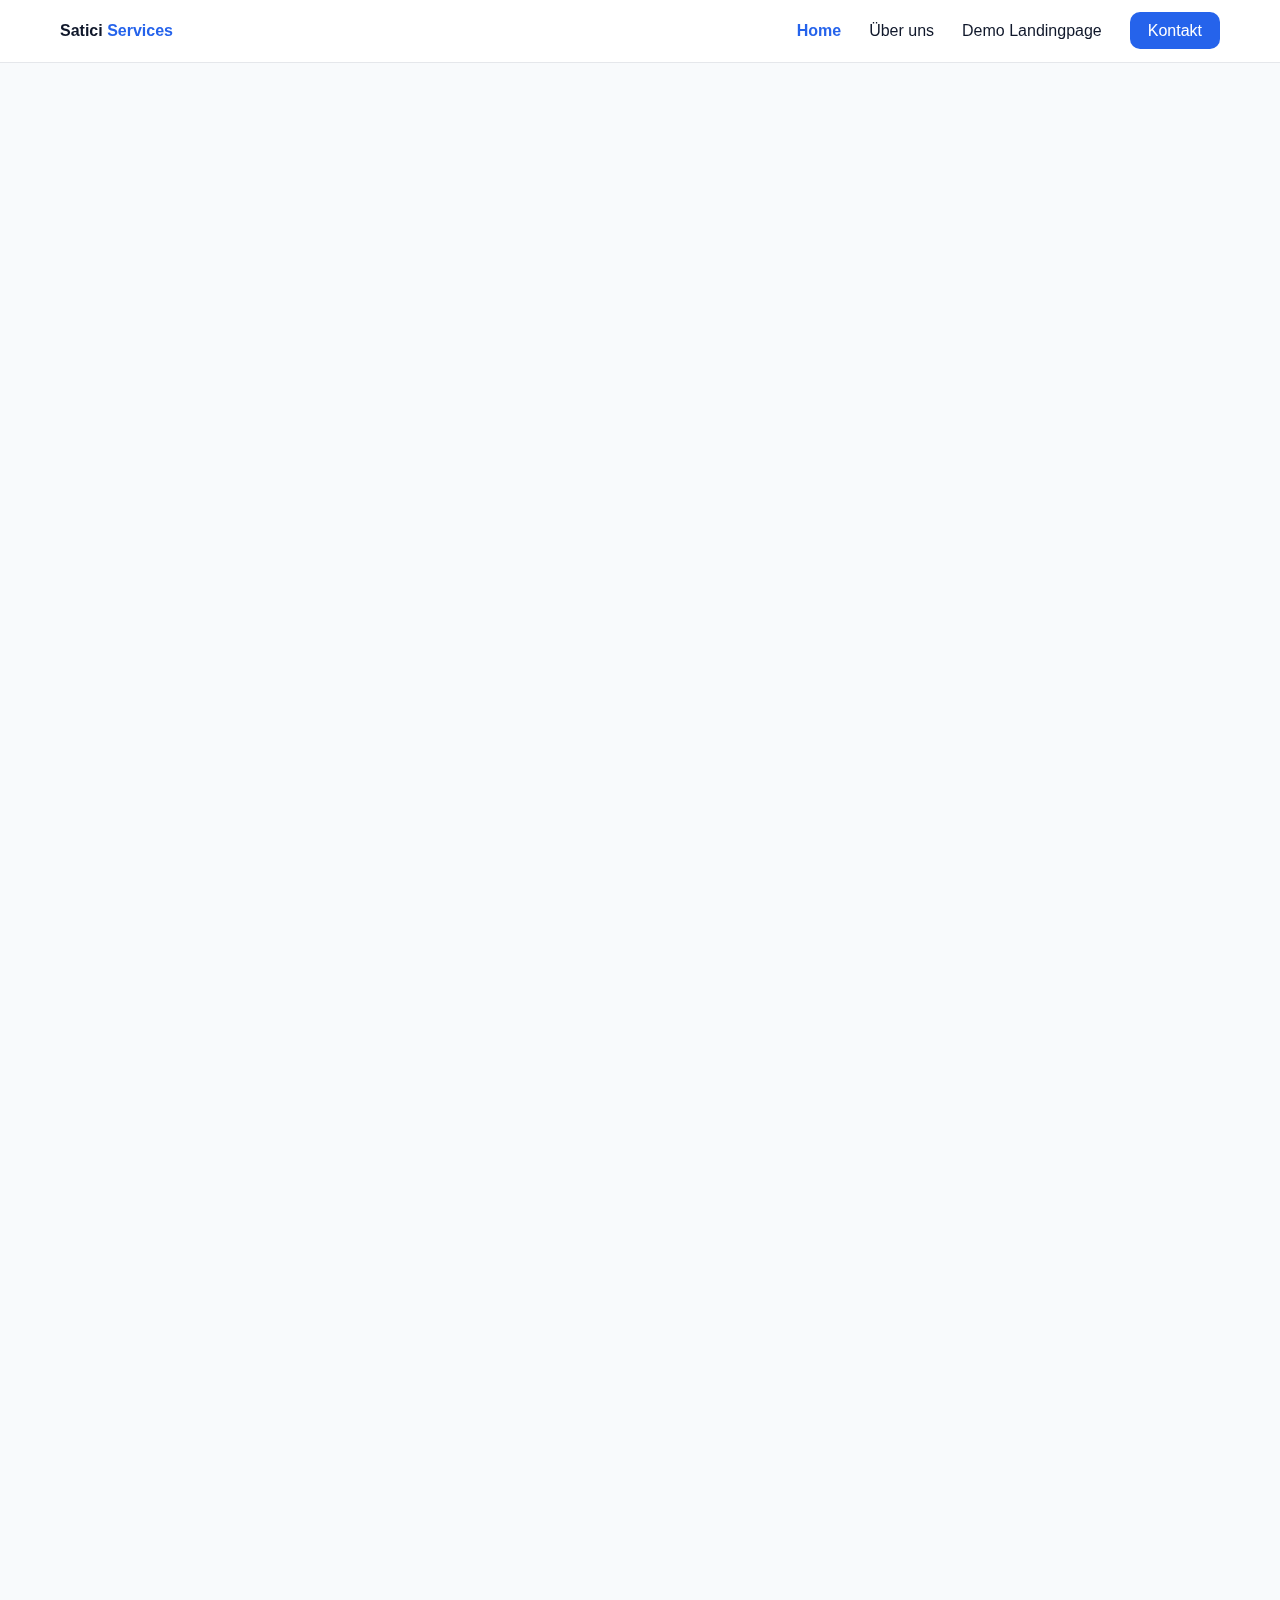
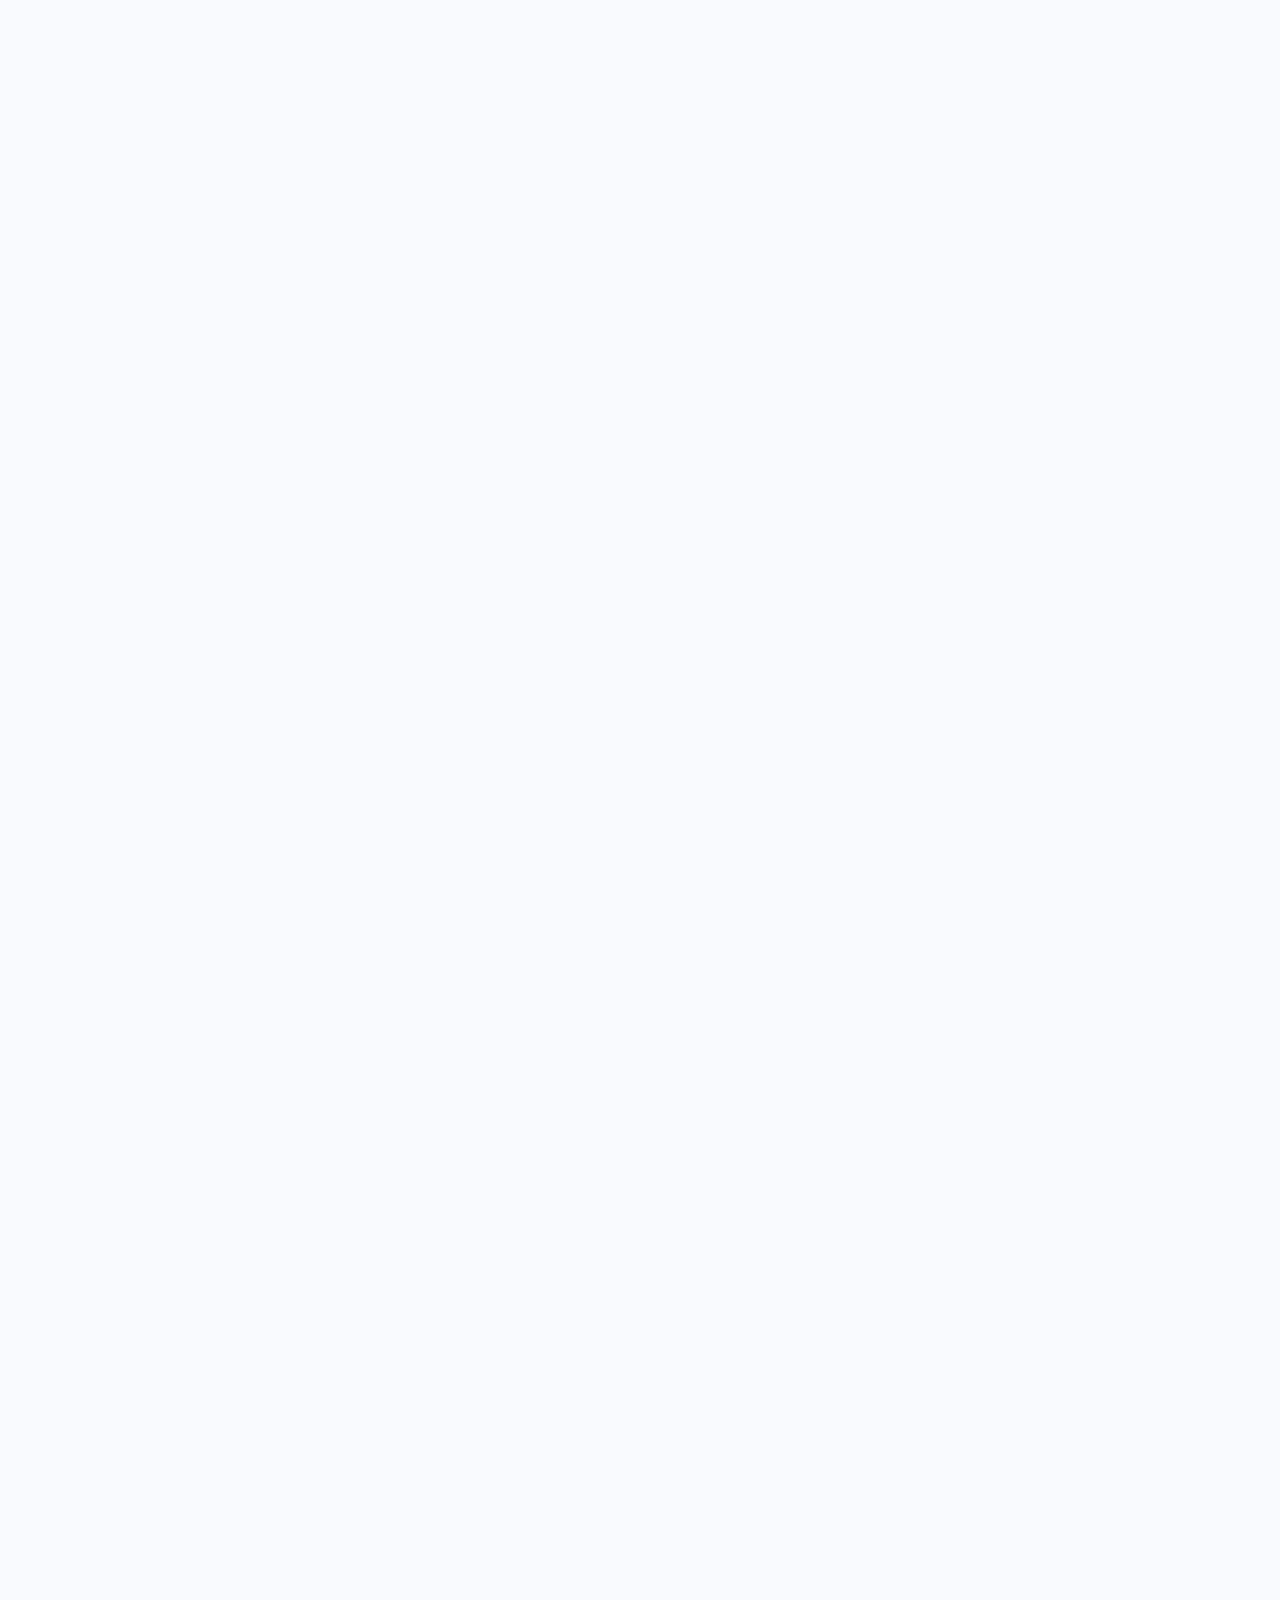
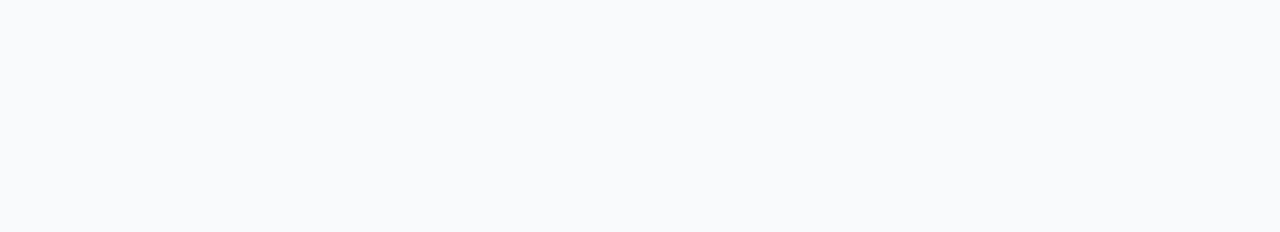
<file: index.html>
<!DOCTYPE html>
<html lang="de">
<head>
  <meta charset="UTF-8">
  <meta name="viewport" content="width=device-width, initial-scale=1.0">
  <title>Satici Services – Mehr Anrufe für lokale Dienstleister</title>
  <meta name="description" content="Wir helfen lokalen Dienstleistern, über Google gezielt Anrufe von zahlungsbereiten Kunden zu bekommen.">
  <link rel="stylesheet" href="style.css">
</head>
<body>

  <!-- ===== NAVBAR ===== -->
  <header class="navbar">
    <div class="nav-container">

      <div class="logo">Satici <span>Services</span></div>

      <!-- NAV LINKS -->
      <ul class="nav-links">
        <li><a href="/" class="active">Home</a></li>
        <li><a href="/about.html">Über uns</a></li>
        <li><a href="/demo-landingpage.html">Demo Landingpage</a></li>
        <li><a href="mailto:kssatici1726@gmail.com" class="nav-cta">Kontakt</a></li>
      </ul>

      <!-- BURGER MENU -->
      <div class="burger-menu">
        <span></span>
        <span></span>
        <span></span>
      </div>

    </div>
  </header>

  <!-- ===== HERO ===== -->
  <section class="hero fade-section" id="hero">
    <div class="container hero-grid">
      <div class="hero-text">
        <h1>Mehr Anrufe für lokale Dienstleister <span>– ohne Technik-Stress</span></h1>
        <p>
          Wir helfen Betrieben dabei, über Google gezielt Anrufe von Menschen zu bekommen,
          die jetzt eine Lösung brauchen und bereit sind zu zahlen.
        </p>
        <div class="hero-cta">
          <a href="mailto:kssatici1726@gmail.com" class="cta-primary">Kostenlose Demo anfordern</a>
          <a href="#services" class="cta-secondary">Mehr erfahren</a>
        </div>
      </div>
      <div class="hero-image">
        <img src="hero-call.png" alt="Neuer Kundenanruf">
      </div>
    </div>
  </section>

  <!-- ===== TRUST SECTION ===== -->
<section class="trust fade-section">
  <div class="container">
    <h2 style="text-align:center;">
      Warum lokale Dienstleister mit uns arbeiten
    </h2>
    <p class="section-intro" style="text-align:center;">
      Kein kompliziertes Marketing. Kein unnötiger Aufwand.
      Unser Fokus liegt ausschließlich darauf,
      neue Kundenanrufe für Ihren Betrieb zu generieren.
    </p>
    <div class="trust-grid">
      <div class="trust-item">
        <h3>📞 Fokus auf echte Anrufe</h3>
        <p>
          Keine Klick-Kampagnen ohne Ergebnis.
          Wir optimieren ausschließlich auf Kunden,
          die direkt Kontakt aufnehmen.
        </p>
      </div>
      <div class="trust-item">
        <h3>⚡ Schnell einsatzbereit</h3>
        <p>
          Ihre Kampagne kann innerhalb weniger Tage
          live gehen – ohne technischen Aufwand
          für Ihren Betrieb.
        </p>
      </div>
      <div class="trust-item">
        <h3>🎯 Lokale Zielgruppe</h3>
        <p>
          Anzeigen werden nur Menschen angezeigt,
          die aktiv nach einem Dienstleister
          in Ihrer Region suchen.
        </p>
      </div>
      <div class="trust-item">
        <h3>📊 Transparente Ergebnisse</h3>
        <p>
          Sie sehen genau,
          wie viele Anfragen und Anrufe
          tatsächlich entstehen.
        </p>
      </div>
    </div>
  </div>
</section>
    <!-- ===== SERVICES ===== -->
  <section class="services fade-section" id="services">
    <div class="container">
      <h2>Unsere Services</h2>
      <p class="section-intro">Wir konzentrieren uns auf das, was wirklich zählt: mehr Anrufe von echten Kunden.</p>
      <div class="services-grid">
        <div class="service-card">
          <h3>Google-Ads-Kampagnen</h3>
          <p>Gezielt auf Anrufe optimiert, um zahlungsbereite Kunden zu erreichen.</p>
        </div>
        <div class="service-card">
          <h3>Landingpages</h3>
          <p>Einfache, professionelle Landingpages ohne Ablenkung.</p>
        </div>
        <div class="service-card">
          <h3>Lead-Optimierung</h3>
          <p>Keine Klicks, keine leeren Formulare – nur echte Interessenten.</p>
        </div>
      </div>
    </div>
  </section>

  <!-- ===== DEMO TEASER ===== -->
  <section class="demo-teaser fade-section" id="demo">
    <div class="container demo-box">
      <div>
        <h2>Sehen Sie unsere Demo Landingpage</h2>
        <p>So könnte Ihre eigene, fertige Landingpage aussehen – optimiert für Anrufe.</p>
        <a href="/demo-landingpage.html" class="cta-primary">Demo ansehen</a>
      </div>
      <div class="demo-preview">
        <img src="demo-preview.png" alt="Demo Landingpage Vorschau">
      </div>
    </div>
  </section>

  <!-- ===== ABOUT ===== -->
  <section class="about fade-section" id="about">
    <div class="container about-grid">
      <div class="about-image">
        <img src="about-workspace.png" alt="Arbeitsplatz Satici Services">
      </div>
      <div>
        <h2>Über Satici Services</h2>
        <p>Wir helfen kleinen Betrieben, durch gezieltes Online-Marketing mehr Kundenanrufe zu erhalten. Keine Technik, keine komplizierten Tools – einfach Ergebnisse.</p>
      </div>
    </div>
  </section>

  <!-- ===== STICKY CTA ===== -->
  <div class="sticky-cta" id="stickyCta">
    <a href="mailto:info@satici-services.de">Jetzt kostenlose Demo anfordern</a>
  </div>

  <!-- ===== FOOTER ===== -->
  <footer class="footer fade-section">
    <div class="container footer-grid">
      <div>
        <h3>Satici Services</h3>
        <p>Mehr Anrufe für lokale Dienstleister.</p>
      </div>
      <div>
        <h4>Links</h4>
        <a href="/">Home</a><br>
        <a href="/about.html">Über uns</a><br>
        <a href="/demo-landingpage">Demo Landingpage</a><br>
        <a href="mailto:kssatici1726@gmail.com">Kontakt</a><br>
        <a href="/impressum.html">Impressum</a>
        <a href="/datenschutz.html">Datenschutz</a><br>
      </div>
      <div>
        <h4>Kontakt</h4>
        <p>Email: kssatici1726@gmail.com</p>
      </div>
    </div>
    <div class="footer-bottom">
      &copy; 2026 Satici Services. Alle Rechte vorbehalten.
    </div>
  </footer>

  <!-- ===== JS EINBINDUNG ===== -->
  <script src="script.js"></script>
</body>
</html>
</file>
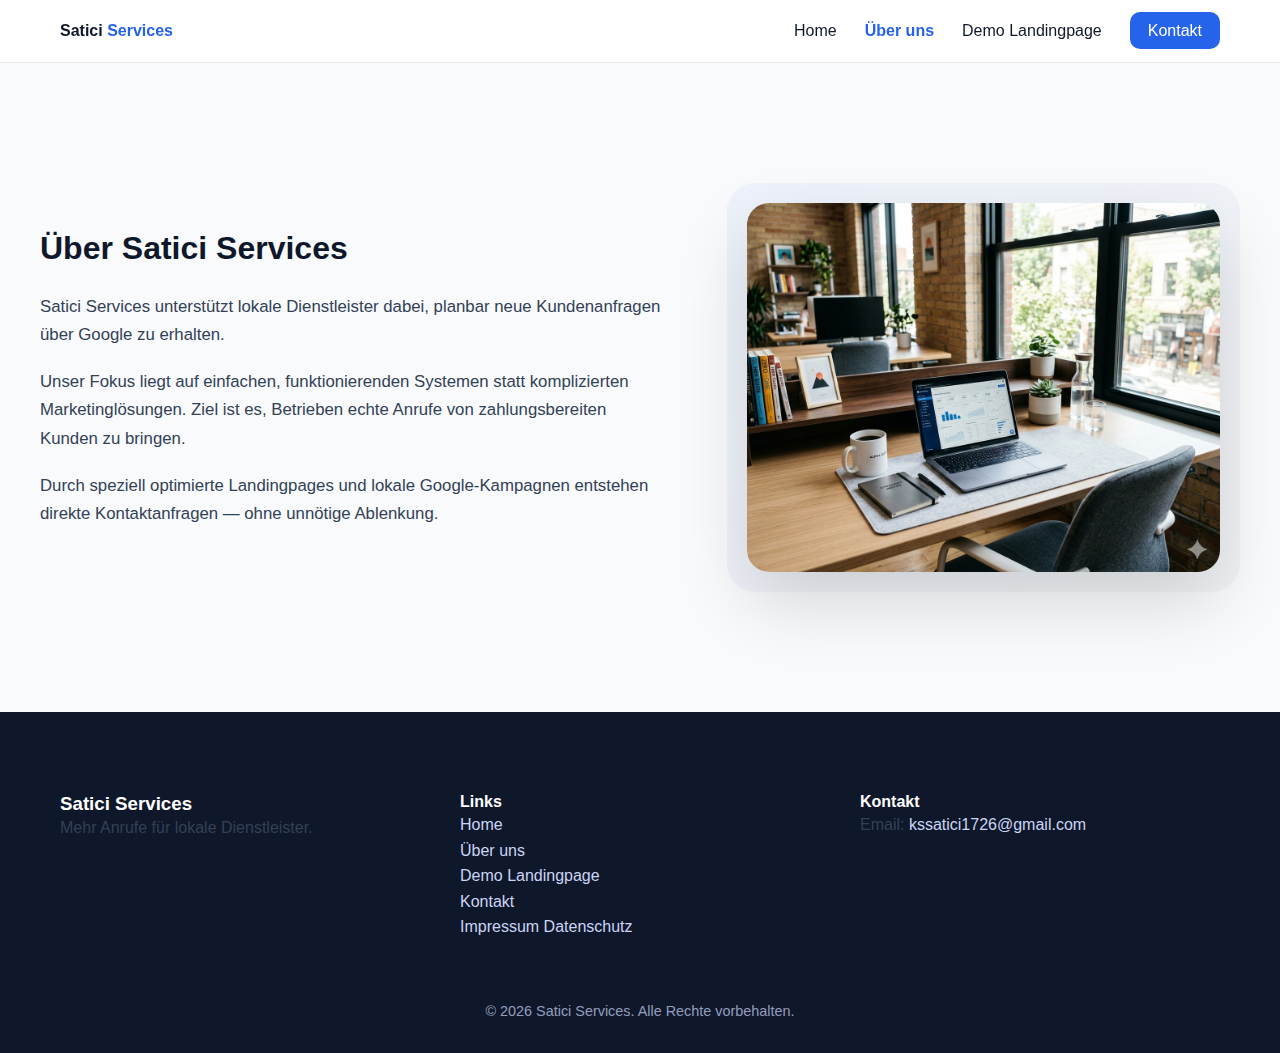
<file: about.html>
<!DOCTYPE html>
<html lang="de">
<head>
  <meta charset="UTF-8">
  <meta name="viewport" content="width=device-width, initial-scale=1.0">
  <title>Über uns | Satici Services</title>
  <link rel="stylesheet" href="style.css">
  <link rel="icon" type="image/png" href="/favicon.png">
</head>
<body>
<!-- NAVBAR -->
<header class="navbar">
  <div class="nav-container">
    <a href="/" class="logo">Satici <span>Services</span></a>
    <ul class="nav-links">
      <li><a href="/">Home</a></li>
      <li><a href="/about.html" class="active">Über uns</a></li>
      <li><a href="/demo-landingpage.html">Demo Landingpage</a></li>
      <li><a href="mailto:kssatici1726@gmail.com" class="nav-cta">Kontakt</a></li>
    </ul>
    <div class="burger-menu">
      <span></span><span></span><span></span>
    </div>
  </div>
</header>
<!-- ABOUT -->
<section class="about-section">
  <div class="about-container">
    <div class="about-text">
      <h1>Über Satici Services</h1>
      <p>
        Satici Services unterstützt lokale Dienstleister dabei,
        planbar neue Kundenanfragen über Google zu erhalten.
      </p>
      <p>
        Unser Fokus liegt auf einfachen,
        funktionierenden Systemen statt
        komplizierten Marketinglösungen.
        Ziel ist es, Betrieben echte Anrufe
        von zahlungsbereiten Kunden zu bringen.
      </p>
      <p>
        Durch speziell optimierte Landingpages
        und lokale Google-Kampagnen entstehen
        direkte Kontaktanfragen —
        ohne unnötige Ablenkung.
      </p>
    </div>
    <div class="about-image">
      <img src="about-workspace.png" alt="Arbeitsplatz">
    </div>
  </div>
</section>
  <footer class="footer">
    <div class="container footer-grid">
      <div>
        <h3>Satici Services</h3>
        <p>Mehr Anrufe für lokale Dienstleister.</p>
      </div>
      <div>
        <h4>Links</h4>
        <a href="/">Home</a><br>
        <a href="/about.html">Über uns</a><br>
        <a href="/demo-landingpage.html">Demo Landingpage</a><br>
        <a href="mailto:kssatici1726@gmail.com">Kontakt</a><br>
        <a href="/impressum.html">Impressum</a>
        <a href="/datenschutz.html">Datenschutz</a><br>
      </div>
      <div>
        <h4>Kontakt</h4>
        <p>Email: <a href="mailto:info@satici-services.de">kssatici1726@gmail.com</a></p>
      </div>
    </div>
    <div class="footer-bottom">
      &copy; 2026 Satici Services. Alle Rechte vorbehalten.
    </div>
  </footer>
  <script src="script.js"></script>
</body>
</html>
</file>
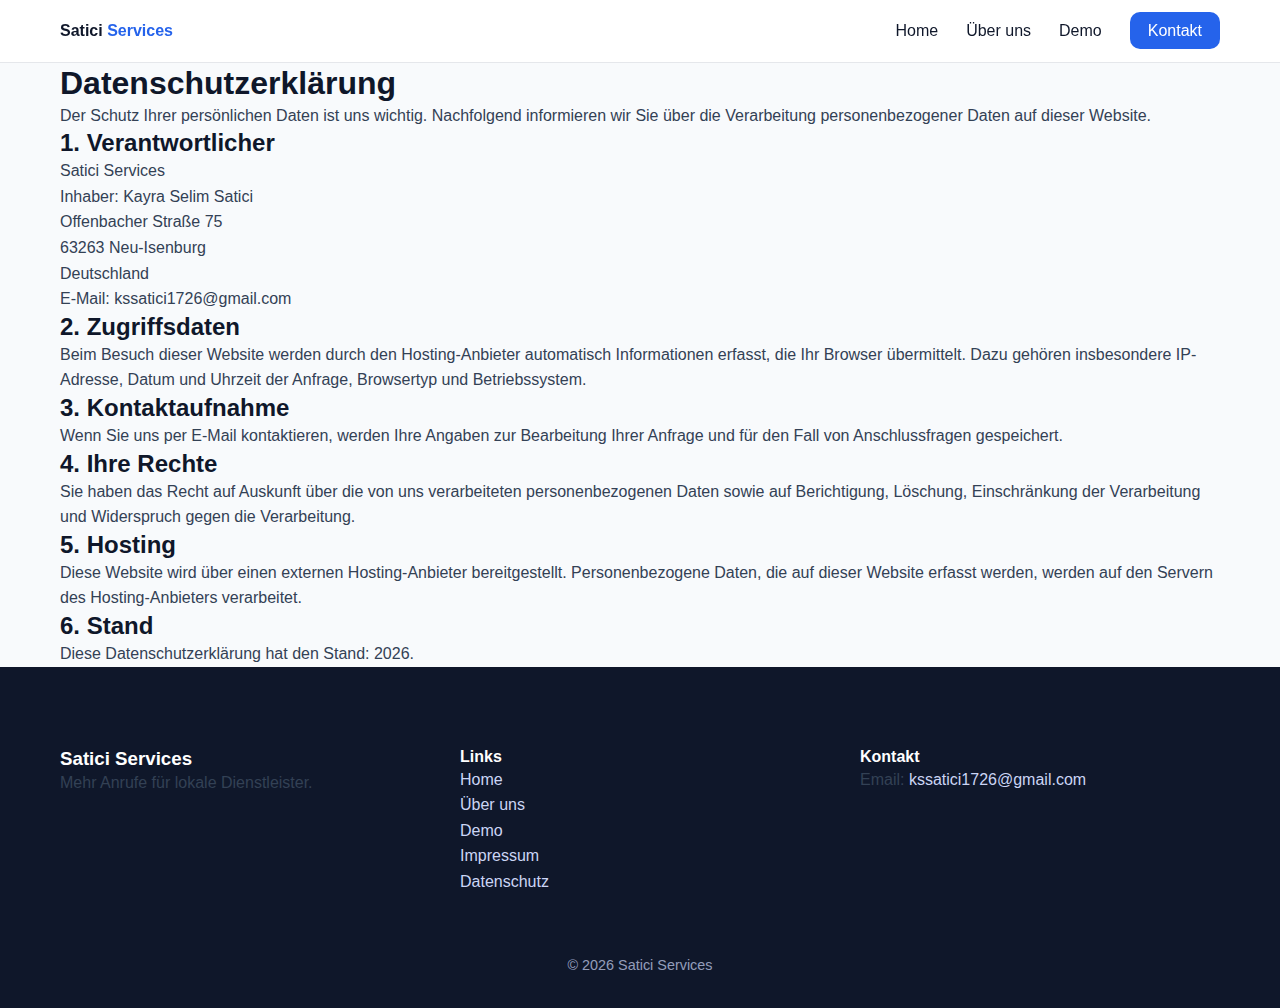
<file: datenschutz.html>
<!DOCTYPE html>
<html lang="de">
<head>
  <meta charset="UTF-8">
  <meta name="viewport" content="width=device-width, initial-scale=1.0">
  <title>Datenschutz | Satici Services</title>
  <link rel="stylesheet" href="style.css">
</head>
<body>

<header class="navbar">
  <div class="nav-container">
    <a href="/" class="logo">Satici <span>Services</span></a>

    <ul class="nav-links">
      <li><a href="/">Home</a></li>
      <li><a href="/about.html">Über uns</a></li>
      <li><a href="/demo-landingpage.html">Demo</a></li>
      <li><a href="mailto:kssatici1726@gmail.com" class="nav-cta">Kontakt</a></li>
    </ul>

    <div class="burger-menu">
      <span></span><span></span><span></span>
    </div>
  </div>
</header>

<section class="legal-section">
  <div class="container">

    <h1>Datenschutzerklärung</h1>

    <p>
      Der Schutz Ihrer persönlichen Daten ist uns wichtig. Nachfolgend informieren wir Sie über die Verarbeitung personenbezogener Daten auf dieser Website.
    </p>

    <h2>1. Verantwortlicher</h2>
    <p>
      Satici Services<br>
      Inhaber: Kayra Selim Satici<br>
      Offenbacher Straße 75<br>
      63263 Neu-Isenburg<br>
      Deutschland<br>
      E-Mail: kssatici1726@gmail.com
    </p>

    <h2>2. Zugriffsdaten</h2>
    <p>
      Beim Besuch dieser Website werden durch den Hosting-Anbieter automatisch Informationen erfasst, die Ihr Browser übermittelt. Dazu gehören insbesondere IP-Adresse, Datum und Uhrzeit der Anfrage, Browsertyp und Betriebssystem.
    </p>

    <h2>3. Kontaktaufnahme</h2>
    <p>
      Wenn Sie uns per E-Mail kontaktieren, werden Ihre Angaben zur Bearbeitung Ihrer Anfrage und für den Fall von Anschlussfragen gespeichert.
    </p>

    <h2>4. Ihre Rechte</h2>
    <p>
      Sie haben das Recht auf Auskunft über die von uns verarbeiteten personenbezogenen Daten sowie auf Berichtigung, Löschung, Einschränkung der Verarbeitung und Widerspruch gegen die Verarbeitung.
    </p>

    <h2>5. Hosting</h2>
    <p>
      Diese Website wird über einen externen Hosting-Anbieter bereitgestellt. Personenbezogene Daten, die auf dieser Website erfasst werden, werden auf den Servern des Hosting-Anbieters verarbeitet.
    </p>

    <h2>6. Stand</h2>
    <p>
      Diese Datenschutzerklärung hat den Stand: 2026.
    </p>

  </div>
</section>

<footer class="footer">
  <div class="container footer-grid">
    <div>
      <h3>Satici Services</h3>
      <p>Mehr Anrufe für lokale Dienstleister.</p>
    </div>

    <div>
      <h4>Links</h4>
      <a href="/">Home</a><br>
      <a href="/about.html">Über uns</a><br>
      <a href="/demo-landingpage.html">Demo</a><br>
      <a href="/impressum.html">Impressum</a><br>
      <a href="/datenschutz.html">Datenschutz</a>
    </div>

    <div>
      <h4>Kontakt</h4>
      <p>Email: <a href="mailto:kssatici1726@gmail.com">kssatici1726@gmail.com</a></p>
    </div>
  </div>

  <div class="footer-bottom">
    © 2026 Satici Services
  </div>
</footer>

<script src="script.js"></script>
</body>
</html>
</file>
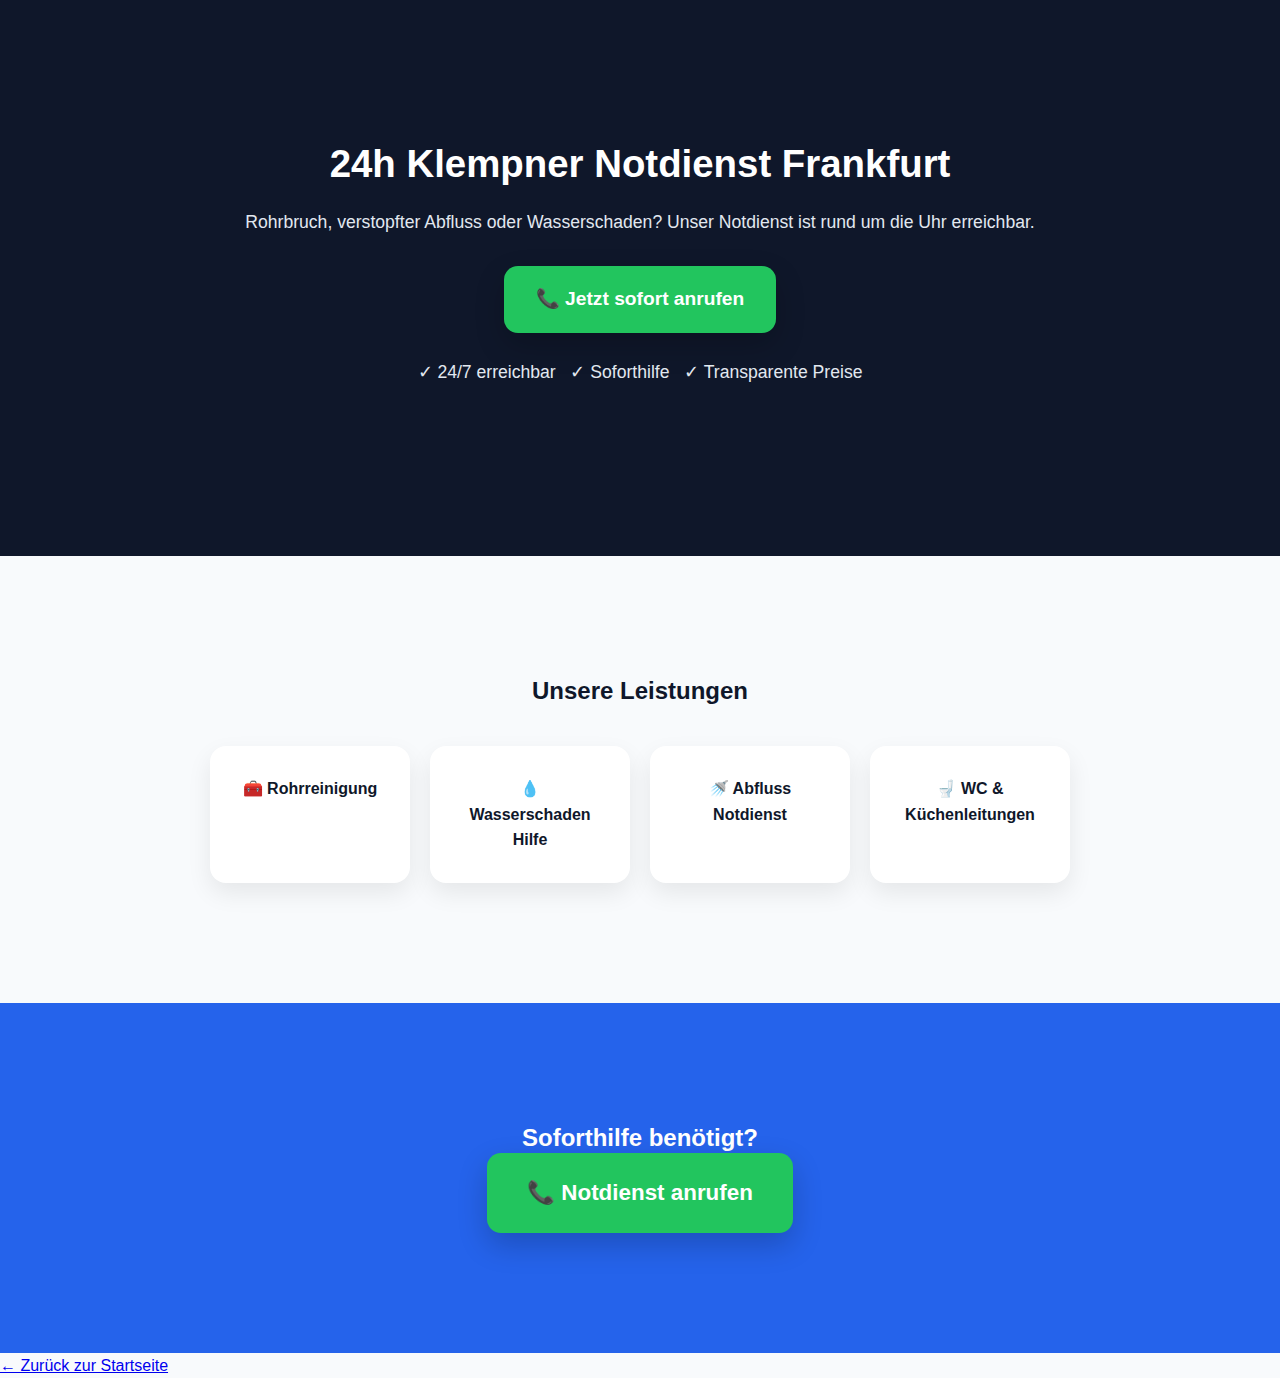
<file: demo-landingpage.html>
<!DOCTYPE html>
<html lang="de">
<head>
  <meta charset="UTF-8">
  <meta name="viewport" content="width=device-width, initial-scale=1.0">
  <title>Klempner Notdienst Frankfurt | 24h RohrFix</title>
  <link rel="stylesheet" href="style.css">
</head>
<body>
<!-- ===== HERO ===== -->
<section class="demo-hero">
  <div class="demo-container">
    <h1>24h Klempner Notdienst Frankfurt</h1>
    <p>
      Rohrbruch, verstopfter Abfluss oder Wasserschaden?
      Unser Notdienst ist rund um die Uhr erreichbar.
    </p>
    <a href="tel:+49123456789" class="demo-call-btn">
      📞 Jetzt sofort anrufen
    </a>
    <p class="demo-trust">
      ✓ 24/7 erreichbar &nbsp; ✓ Soforthilfe &nbsp; ✓ Transparente Preise
    </p>
  </div>
</section>
<!-- ===== SERVICES ===== -->
<section class="demo-services">
  <div class="demo-container">
    <h2>Unsere Leistungen</h2>
    <div class="demo-grid">
      <div class="demo-card">
        🧰 Rohrreinigung
      </div>
      <div class="demo-card">
        💧 Wasserschaden Hilfe
      </div>
      <div class="demo-card">
        🚿 Abfluss Notdienst
      </div>
      <div class="demo-card">
        🚽 WC & Küchenleitungen
      </div>
    </div>
  </div>
</section>
<!-- ===== CTA ===== -->
<section class="demo-cta">
  <div class="demo-container">
    <h2>Soforthilfe benötigt?</h2>
    <a href="tel:+49123456789" class="demo-call-btn big">
      📞 Notdienst anrufen
    </a>
  </div>
</section>
  <script src="script.js"></script>
</body>
  <div class="demo-back-home">
  <a href="/">← Zurück zur Startseite</a>
</div>
</html>
</file>
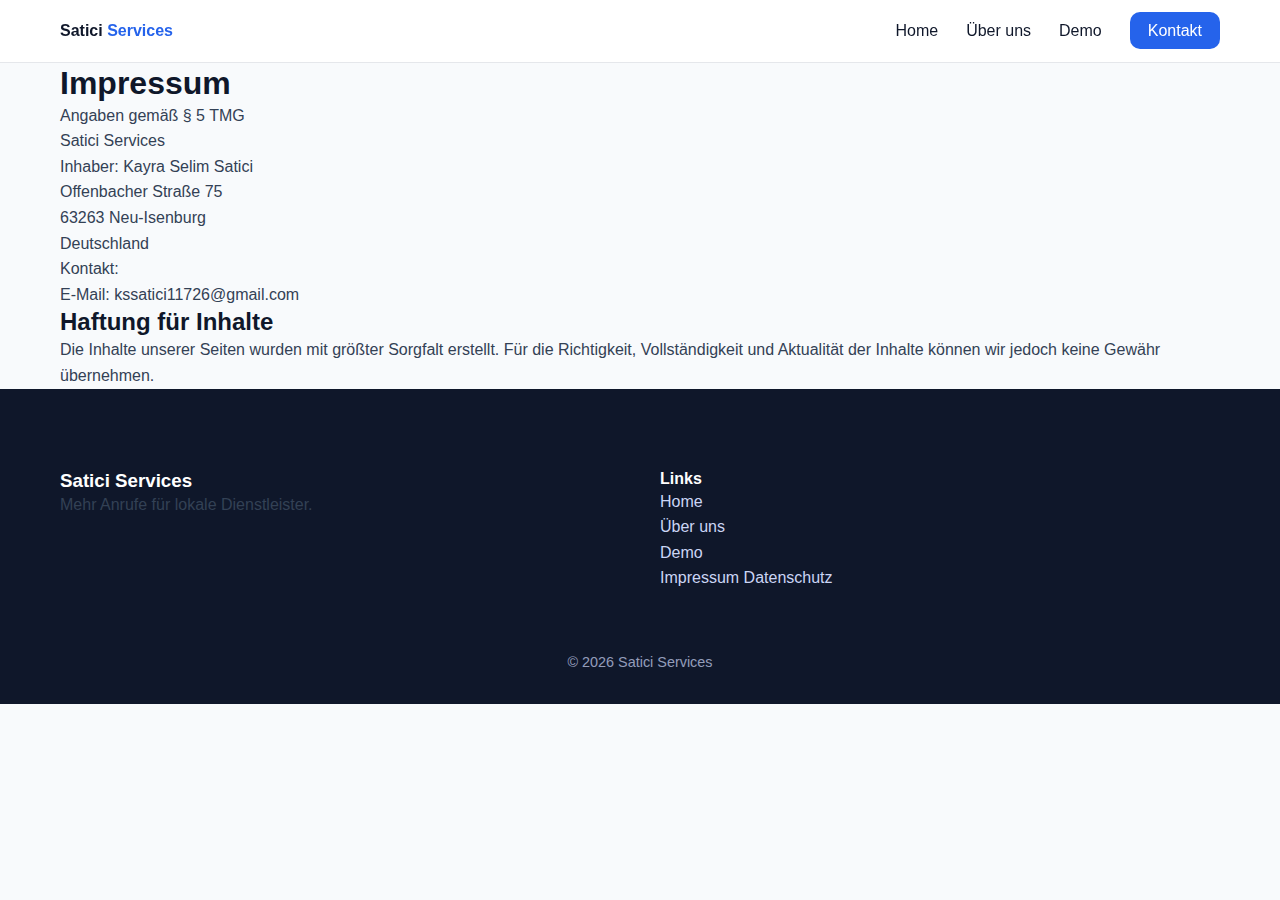
<file: impressum.html>
<!DOCTYPE html>
<html lang="de">
<head>
  <meta charset="UTF-8">
  <meta name="viewport" content="width=device-width, initial-scale=1.0">
  <title>Impressum | Satici Services</title>
  <link rel="stylesheet" href="style.css">
  <link rel="icon" type="image/png" href="/favicon.png">
</head>

<body>

<!-- HEADER -->
<header class="navbar">
  <div class="nav-container">

    <a href="/" class="logo">Satici <span>Services</span></a>

    <ul class="nav-links">
      <li><a href="/">Home</a></li>
      <li><a href="/about.html">Über uns</a></li>
      <li><a href="/demo-landingpage.html">Demo</a></li>
      <li><a href="mailto:info@satici-services.de" class="nav-cta">Kontakt</a></li>
    </ul>

    <div class="burger-menu">
      <span></span><span></span><span></span>
    </div>

  </div>
</header>


<section class="legal-section">
  <div class="container">

    <h1>Impressum</h1>

    <p>
      Angaben gemäß § 5 TMG
    </p>

    <p>
      Satici Services<br>
      Inhaber: Kayra Selim Satici<br>
      Offenbacher Straße 75<br>
      63263 Neu-Isenburg<br>
      Deutschland
    </p>

    <p>
      Kontakt:<br>
      E-Mail: kssatici11726@gmail.com
    </p>

    <h2>Haftung für Inhalte</h2>
    <p>
      Die Inhalte unserer Seiten wurden mit größter Sorgfalt erstellt.
      Für die Richtigkeit, Vollständigkeit und Aktualität der Inhalte
      können wir jedoch keine Gewähr übernehmen.
    </p>

  </div>
</section>


<footer class="footer">
  <div class="container footer-grid">

    <div>
      <h3>Satici Services</h3>
      <p>Mehr Anrufe für lokale Dienstleister.</p>
    </div>

    <div>
      <h4>Links</h4>
      <a href="/">Home</a><br>
      <a href="/about.html">Über uns</a><br>
      <a href="/demo-landingpage.html">Demo</a><br>
      <a href="/impressum.html">Impressum</a>
      <a href="/datenschutz.html">Datenschutz</a><br>
    </div>

  </div>

  <div class="footer-bottom">
    © 2026 Satici Services
  </div>
</footer>

<script src="script.js"></script>

</body>
</html>
</file>
<file: style.css>
/* ===== DESIGN SYSTEM ===== */
:root {
  --primary: #0f172a;      /* Dunkles Navy */
  --secondary: #334155;    /* Text Grau */
  --background: #f8fafc;   /* Hell */
  --accent: #2563eb;       /* Ruhiges Blau */
  --white: #ffffff;
}

/* ===== RESET ===== */
* {
  box-sizing: border-box;
  margin: 0;
  padding: 0;
}

body {
  font-family: 'Inter', sans-serif;
  background: var(--background);
  color: var(--primary);
  line-height: 1.6;
}

h1,h2,h3,h4 {
  line-height: 1.25;
}

p {
  color: var(--secondary);
}

/* ===== CONTAINER ===== */
.container {
  max-width: 1200px;
  margin: 0 auto;
  padding: 0 20px;
}

/* ===== NAVBAR ===== */
.navbar {
  position: sticky;
  top: 0;
  z-index: 1000;
  background: rgba(255,255,255,0.95);
  backdrop-filter: blur(12px);
  border-bottom: 1px solid #e5e7eb;
}

.nav-container {
  max-width: 1200px;
  margin: 0 auto;
  padding: 18px 20px;
  display: flex;
  justify-content: space-between;
  align-items: center;
}

.logo {
  text-decoration: none;
  color: var(--primary);
  font-weight: 800;
}

.logo:hover,
.logo:focus,
.logo:active,
.logo:visited {
  text-decoration: none;
  color: var(--primary);
}

.logo span {
  color: var(--accent);
}

.nav-links {
  display: flex;
  gap: 28px;
  align-items: center;
  list-style: none;
  margin: 0;
  padding: 0;
}

.nav-links li {
  margin: 0; /* Abstand steuern über flex-gap */
}

.nav-links a {
  text-decoration: none;
  color: var(--primary);
  font-weight: 500;
  position: relative;
}

.nav-links a.active {
  color: var(--accent);
  font-weight: 700;
}

.nav-cta {
  padding: 10px 18px;
  background: var(--accent);
  color: white !important;
  border-radius: 10px;
}

/* ===== HERO ===== */
.hero {
  padding: 110px 20px 120px;
}

.hero-grid {
  display: grid;
  grid-template-columns: 1.1fr 0.9fr;
  gap: 60px;
  align-items: center;
}

.hero-text h1 {
  font-size: 3rem;
  margin-bottom: 20px;
}

.hero-text h1 span {
  color: var(--accent);
}

.hero-text p {
  font-size: 1.15rem;
  margin-bottom: 35px;
}

.hero-cta {
  display: flex;
  gap: 20px;
}

.cta-primary {
  background: var(--accent);
  color: white;
  padding: 16px 28px;
  border-radius: 12px;
  text-decoration: none;
  font-weight: 600;
  box-shadow: 0 10px 30px rgba(37,99,235,0.25);
  transition: all 0.3s ease;
}

.cta-primary:hover {
  transform: translateY(-2px);
}

.cta-secondary {
  color: var(--primary);
  text-decoration: none;
  font-weight: 600;
  padding: 16px 24px;
}
/* ===== VISUAL PLACEHOLDER ===== */
.image-placeholder {
  background: linear-gradient(135deg, #e2e8f0, #cbd5f5);
  border-radius: 20px;
  height: 360px;
  display: flex;
  align-items: center;
  justify-content: center;
  color: #64748b;
  font-weight: 600;
}

.image-placeholder.small {
  height: 260px;
}

/* ===== SECTION INTRO ===== */
.section-intro {
  max-width: 700px;
  margin: 0 auto 60px;
  font-size: 1.05rem;
  text-align: center;
  color: var(--secondary);
}

/* ===== SERVICES ===== */
.services {
  padding: 100px 20px;
}

.services-grid {
  display: grid;
  grid-template-columns: repeat(auto-fit, minmax(260px, 1fr));
  gap: 40px;
}

.service-card {
  background: white;
  padding: 35px;
  border-radius: 20px;
  box-shadow: 0 10px 30px rgba(0,0,0,0.08);
  transition: transform 0.3s ease;
}

.service-card:hover {
  transform: translateY(-6px);
}

/* ===== DEMO TEASER ===== */
.demo-teaser {
  padding: 80px 20px;
  background: linear-gradient(135deg, #e0e7ff, #f8fafc);
}

.demo-box {
  display: flex;
  justify-content: space-between;
  align-items: flex-start;
  gap: 40px;
  background: white;
  padding: 50px;
  border-radius: 22px;
  box-shadow: 0 20px 40px rgba(0,0,0,0.08);
}

/* Demo-Text spacing fix */
.demo-box h2 {
  margin-bottom: 14px;
}

.demo-box p {
  margin-bottom: 22px;
}

.demo-box .cta-primary {
  display: inline-block;
}

/* ===== ABOUT ===== */
.about {
  padding: 100px 20px;
}

.about-grid {
  display: grid;
  grid-template-columns: 1.1fr 0.9fr;
  gap: 60px;
  align-items: center;
}

@media (max-width: 900px) {
  .hero-grid,
  .demo-box,
  .about-grid {
    grid-template-columns: 1fr;
    text-align: center;
  }
}
/* ===== FOOTER ===== */
.footer {
  background: var(--primary);
  color: #cbd5f5;
  padding: 80px 20px 30px;
}

.footer-grid {
  display: grid;
  grid-template-columns: repeat(auto-fit, minmax(220px, 1fr));
  gap: 40px;
}

.footer h3,
.footer h4 {
  color: white;
}

.footer a {
  color: #cbd5f5;
  text-decoration: none;
}

.footer-bottom {
  margin-top: 60px;
  text-align: center;
  font-size: 0.9rem;
  opacity: 0.7;
}

/* ===== STICKY CTA ===== */
.sticky-cta {
  position: fixed;
  bottom: 16px;
  left: 16px;
  right: 16px;
  z-index: 999;
  display: none;
}

.sticky-cta a {
  display: block;
  background: var(--accent);
  color: white;
  text-align: center;
  padding: 16px 20px;
  border-radius: 16px;
  font-weight: 700;
  text-decoration: none;
  box-shadow: 0 12px 35px rgba(37,99,235,0.35);
}

/* ===== BURGER MENU ===== */
.burger-menu {
  display: none;
  flex-direction: column;
  justify-content: space-between;
  width: 28px;
  height: 22px;
  cursor: pointer;
}

.burger-menu span {
  display: block;
  height: 3px;
  width: 100%;
  background: var(--primary);
  border-radius: 2px;
  transition: all 0.3s ease;
}

/* Toggle Animation */
.burger-menu.toggle span:nth-child(1) {
  transform: rotate(45deg) translate(5px, 5px);
}
.burger-menu.toggle span:nth-child(2) {
  opacity: 0;
}
.burger-menu.toggle span:nth-child(3) {
  transform: rotate(-45deg) translate(5px, -5px);
}

/* ===== MOBILE NAVIGATION ===== */
@media (max-width: 768px) {
  .nav-links {
    position: fixed;
    top: 0;
    right: -100%;
    height: 100vh;
    width: 70%;
    background: var(--white);
    flex-direction: column;
    align-items: center;
    justify-content: center;
    gap: 40px;
    transition: right 0.3s ease;
    box-shadow: -5px 0 30px rgba(0,0,0,0.1);
  }

  .nav-links.active {
    right: 0;
  }

  .burger-menu {
    display: flex;
  }

  .sticky-cta {
    display: block;
  }
}

/* ===== FADE-IN SECTIONS ===== */
.fade-section {
  opacity: 0;
  transform: translateY(30px);
  transition: all 0.8s ease;
}

.fade-section.visible {
  opacity: 1;
  transform: translateY(0);
}

.hero-image img {
  width: 100%;
  max-width: 420px;
  height: auto;
  display: block;
  margin: 0 auto;

  border-radius: 22px; /* gleiche Sprache wie deine Cards */
  box-shadow: 0 25px 60px rgba(0,0,0,0.12);
}

.hero-image {
  padding: 20px;
  background: linear-gradient(
    135deg,
    rgba(37,99,235,0.05),
    rgba(15,23,42,0.03)
  );

  border-radius: 28px;
}

.hero-image {
  animation: floatPhone 6s ease-in-out infinite;
}

/* ============================= */
/* DEMO LANDINGPAGE */
/* ============================= */

.demo-container {
  max-width: 900px;
  margin: 0 auto;
  padding: 40px 20px;
  text-align: center;
}

/* ===== HERO ===== */

.demo-hero {
  background: #0f172a;
  color: white;
  padding: 100px 20px;
}

.demo-hero h1 {
  font-size: 2.4rem;
  margin-bottom: 20px;
}

.demo-hero p {
  color: #e2e8f0;
  font-size: 1.1rem;
  margin-bottom: 30px;
}

/* ===== CALL BUTTON ===== */
.demo-call-btn {
  display: inline-block;
  background: #22c55e;
  color: white;
  padding: 18px 32px;
  border-radius: 14px;
  text-decoration: none;
  font-weight: 700;
  font-size: 1.2rem;
  box-shadow: 0 12px 30px rgba(0,0,0,0.2);
  transition: all 0.25s ease;
}
.demo-call-btn:hover {
  transform: translateY(-2px);
}
.demo-call-btn.big {
  font-size: 1.4rem;
  padding: 22px 40px;
}
.demo-trust {
  margin-top: 25px;
  font-size: 0.95rem;
  color: #cbd5f5;
}
/* ===== SERVICES ===== */
.demo-services {
  background: #f8fafc;
  padding: 80px 20px;
}
.demo-services h2 {
  margin-bottom: 40px;
}
.demo-grid {
  display: grid;
  grid-template-columns: repeat(auto-fit, minmax(200px,1fr));
  gap: 20px;
}
.demo-card {
  background: white;
  padding: 30px;
  border-radius: 16px;
  font-weight: 600;
  box-shadow: 0 10px 25px rgba(0,0,0,0.08);
}
/* ===== CTA ===== */
.demo-cta {
  background: #2563eb;
  color: white;
  padding: 80px 20px;
}
/* ===== MOBILE ===== */
@media (max-width:768px){
  .demo-hero h1 {
    font-size: 1.9rem;
  }
  .demo-call-btn {
    width: 100%;
  }
}

.demo-preview img {
  width: 100%;
  max-width: 520px;
  display: block;
  margin: 0 auto;
  border-radius: 22px;
  box-shadow: 0 30px 70px rgba(0,0,0,0.15);
}

.demo-preview {
  padding: 20px;
  background: linear-gradient(
    135deg,
    rgba(37,99,235,0.05),
    rgba(15,23,42,0.03)
  );
  border-radius: 28px;
}

/* ===== ABOUT IMAGE ===== */

.about-image {
  padding: 20px;
  background: linear-gradient(
    135deg,
    rgba(37,99,235,0.05),
    rgba(15,23,42,0.03)
  );
  border-radius: 28px;
}

.about-image img {
  width: 100%;
  height: auto;
  display: block;

  border-radius: 22px;
  box-shadow: 0 30px 70px rgba(0,0,0,0.15);
}

/* ============================= */
/* ABOUT PAGE */
/* ============================= */

.about-section {
  padding: 120px 20px;
  background: #f8fafc;
}

.about-container {
  max-width: 1200px;
  margin: 0 auto;
  display: grid;
  grid-template-columns: 1.1fr 0.9fr;
  gap: 60px;
  align-items: center;
}

/* TEXT */

.about-text h1 {
  margin-bottom: 25px;
}

.about-text p {
  margin-bottom: 18px;
  color: var(--secondary);
  line-height: 1.7;
  font-size: 1.05rem;
}

/* IMAGE CARD */

.about-image {
  padding: 20px;
  background: linear-gradient(
    135deg,
    rgba(37,99,235,0.05),
    rgba(15,23,42,0.03)
  );
  border-radius: 28px;
}

.about-image img {
  width: 100%;
  height: auto;
  display: block;
  border-radius: 22px;
  box-shadow: 0 30px 70px rgba(0,0,0,0.15);
}

/* MOBILE OPTIMIZATION */

@media (max-width: 900px) {

  .about-container {
    grid-template-columns: 1fr;
    text-align: center;
  }

  .about-image {
    max-width: 520px;
    margin: 0 auto;
  }

}

/* ============================= */
/* TRUST SECTION */
/* ============================= */

.trust {
  padding: 100px 20px;
  background: white;
}

.section-intro {
  max-width: 700px;
  margin: 20px auto 60px;
  color: var(--secondary);
  font-size: 1.05rem;
}

.trust-grid {
  display: grid;
  grid-template-columns: repeat(auto-fit, minmax(260px, 1fr));
  gap: 40px;
}

.trust-item {
  background: var(--background);
  padding: 35px;
  border-radius: 18px;
  transition: transform 0.3s ease,
              box-shadow 0.3s ease;
}

.trust-item:hover {
  transform: translateY(-6px);
  box-shadow: 0 20px 40px rgba(0,0,0,0.08);
}
</file>
